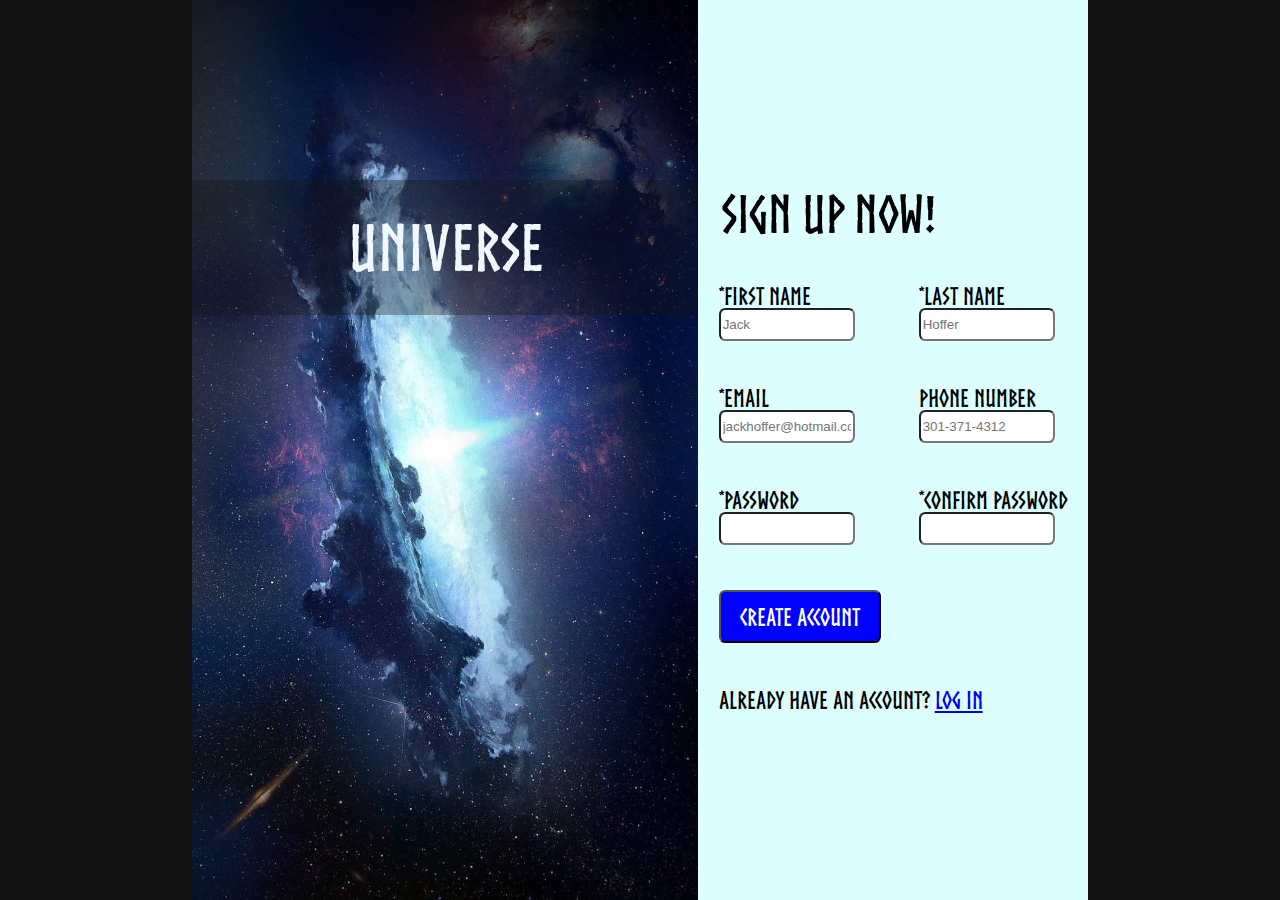
<file: index.html>
<!DOCTYPE html>
<html lang="en">
<head>
    <meta charset="UTF-8">
    <meta http-equiv="X-UA-Compatible" content="IE=edge">
    <meta name="viewport" content="width=device-width, initial-scale=1.0">
    <link rel="stylesheet" href="styles.css">
    <title>Form Example</title>
</head>
<body>
    <div class="mainDiv">
        <div class="imageDiv">
            <img src="./background.jpg" alt="universe">
            <div id="universe">
                <span>UNIVERSE</span>
            </div>
        </div>
        <div class="formDiv">
            <form method="post">
                <div class="formItemsDiv">
                    <div class="formSignUp">
                        <legend>Sign Up Now!</legend>
                    </div>
                    <div class="formInputItems">
                        <div class="formNameItems">
                            <div class="formFirstName">
                                <label for="fname">*FIRST NAME</label><br>
                                <input type="text" id="fname" name="fname" placeholder="Jack" maxlength="15" required>
                            </div>
                            <div class="formLastName">
                                <label for="lname">*LAST NAME</label><br>
                                <input type="text" id="lname" name="lname" placeholder="Hoffer" maxlength="15" required>
                            </div>
                        </div>
                        <div class="formContactItems">
                            <div class="formEmail">
                                <label for="email">*EMAIL</label><br>
                                <input type="email" name="email" id="email" placeholder="jackhoffer@hotmail.com" minlength="5" maxlength="50">
                            </div>
                            <div class="formPhone">
                                <label for="pnumber">PHONE NUMBER</label><br>
                                <input type="tel" name="pnumber" id="pnumber" placeholder="301-371-4312" minlength="10" maxlength="20">
                            </div>
                        </div>
                        <div class="formPasswordItems">
                            <div class="formPassword">
                                <label for="pword">*PASSWORD</label><br>
                                <input type="password" name="pword" id="pword" required pattern="^(?=.*[a-z])(?=.*[A-Z])(?=.*[0-9])(?=.*[!@#$%^&*_=+-]).{8,20}$" onkeyup="check();">
                            </div>
                            <div class="formConfirmPassword">
                                <label for="cpword" id="cpwordMessage">*CONFIRM PASSWORD</label><br>
                                <input type="password" name="cpword" id="cpword" minlength="8" maxlength="50" required pattern="^(?=.*[a-z])(?=.*[A-Z])(?=.*[0-9])(?=.*[!@#$%^&*_=+-]).{8,20}$" onkeyup="check();">
                            </div>
                        </div>
                    </div>
                    <div class="formSubmitButton">
                        <input class="button" type="submit" value="CREATE ACCOUNT" />
                    </div>
                    <div class="formLogIn">
                        <span>Already have an account? <a href="https://static.wikia.nocookie.net/utaulyrics/images/6/68/Welcome_to_the_Universe.jpg/revision/latest/scale-to-width-down/250?cb=20180615141218">Log in</a></span>
                    </div>
                </div>
            </form>
        </div>
    </div>
</body>
<script>
    var check = function() {
        if (document.getElementById('pword').value ==
            document.getElementById('cpword').value) {
            document.getElementById('cpwordMessage').style.color = 'green';
            document.getElementById('cpwordMessage').innerHTML = '*CONFIRM PASSWORD: matching';
        } else {
            document.getElementById('cpwordMessage').style.color = 'red';
            document.getElementById('cpwordMessage').innerHTML = '*CONFIRM PASSWORD: not matching';
        }
    }
</script>
</html>
</file>
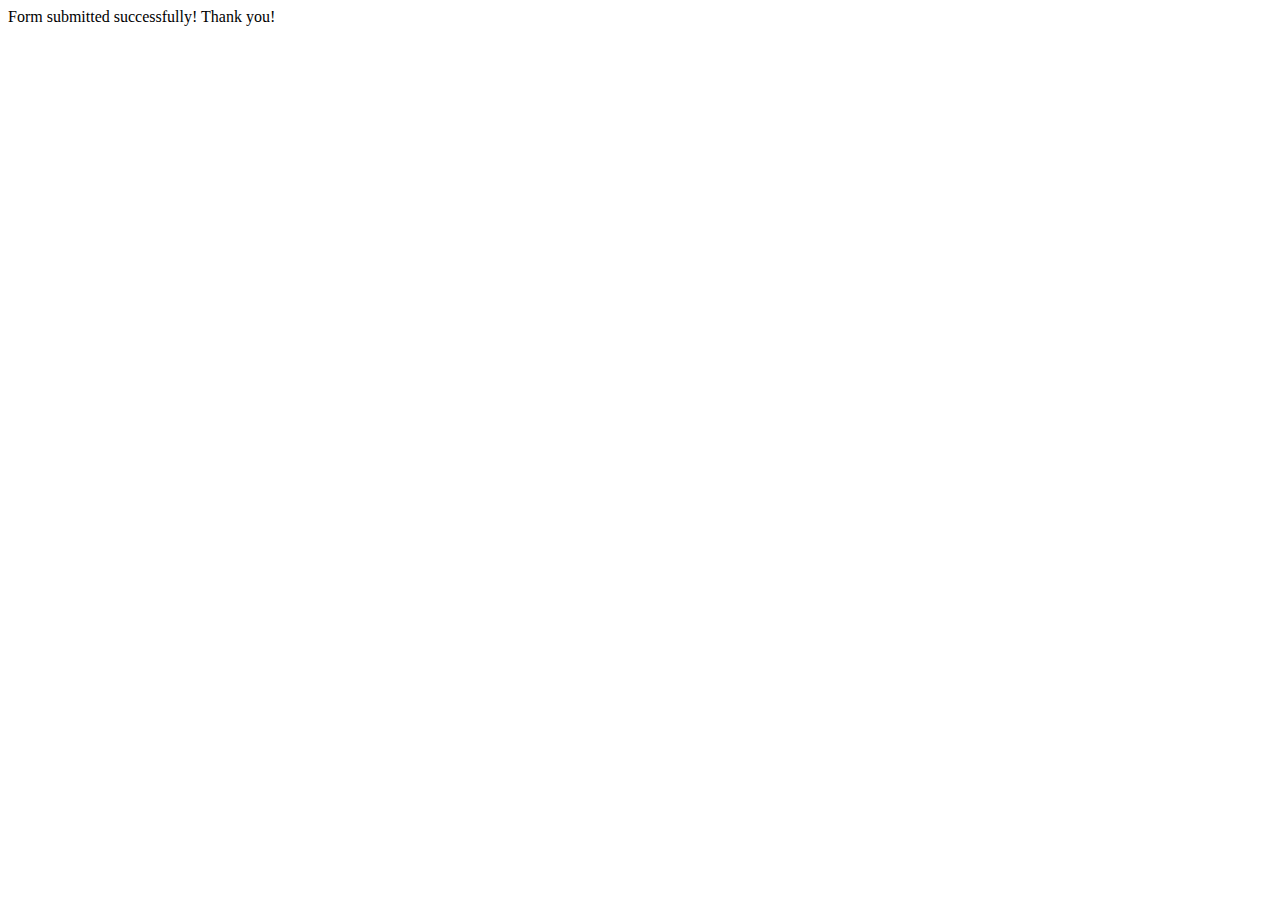
<file: success.html>
<!DOCTYPE html>
<html lang="en">
<head>
    <meta charset="UTF-8">
    <meta http-equiv="X-UA-Compatible" content="IE=edge">
    <meta name="viewport" content="width=device-width, initial-scale=1.0">
    <title>Document</title>
</head>
<body>
    <span>Form submitted successfully! Thank you!</span>
</body>
</html>
</file>
<file: styles.css>
@font-face {
    font-family: Norse-Bold;
    src: url('./Norse-Bold.otf') format('opentype');
}

html, body {
    margin: 0;
    padding: 0;
}

body {
    display: flex;
    justify-content: center;
    font-family: Norse-Bold;
    font-size: x-large;
    background-color: #111;
}

input {
    border-radius: 0.5vw;
}

img {
    display: block;
    max-height: 100vh;
}

.mainDiv {
    display: flex;
    height: 100vh;
    width: 70vw;
    background-color: #dff;
    
}

.imageDiv {
    
}

.formDiv {
    display: flex;
    justify-content: center;
    align-items: center;
    height: 100vh;
    width: 50vw;
}

.formSignUp {
    font-size: 4vw;
}

.formInputItems input {
    width: 10vw;
    height: 3vh;
}

.formNameItems {
    display: flex;
    padding-top: 5vh;
}

.formFirstName {
    padding-right: 5vw;
}

.formContactItems {
    display: flex;
    padding-top: 5vh;
}

.formEmail {
    padding-right: 5vw;
}

.formPasswordItems {
    display: flex;
    padding-top: 5vh;
}

.formPassword {
    padding-right: 5vw;
}

.formSubmitButton {
    padding-top: 5vh;
}

.button {
    font-family: Norse-bold;
    background-color: blue;
    color: white;
    font-size: x-large;
    padding: 1vw 1.5vw 1vw 1.5vw;
}

.formLogIn {
    padding-top: 5vh;
}

#universe {
    position: relative;
    display: flex;
    align-items: center;
    justify-content: center;
    top: -80vh;
    background-color: #1115;
    width: 100%;
    height: 15vh;
    font-size: 5vw;
    color: aliceblue;
}
</file>
